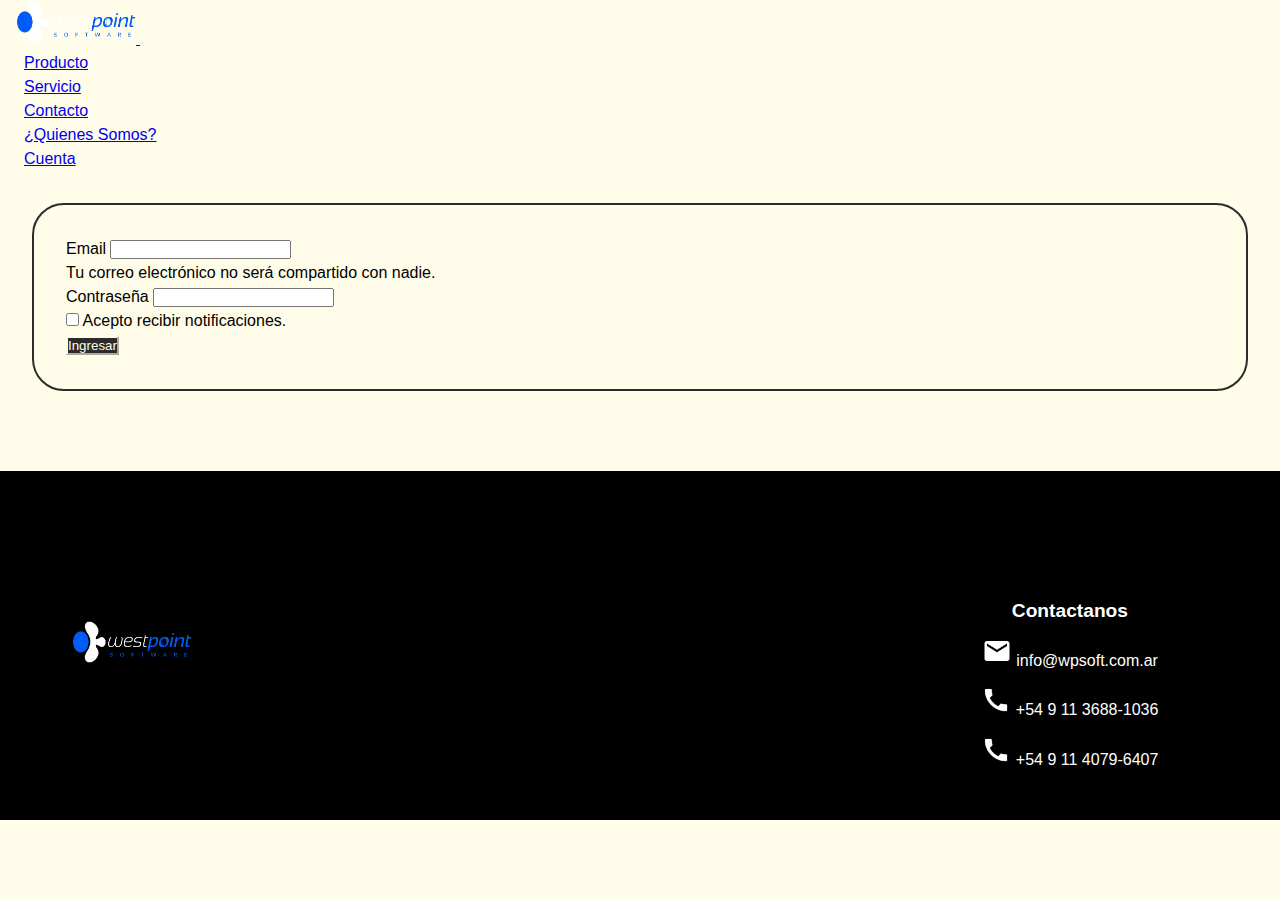
<file: account.html>
<!DOCTYPE html>
<html lang="en">
<head>
    <meta charset="UTF-8">
    <meta http-equiv="X-UA-Compatible" content="IE=edge">
    <meta name="viewport" content="width=device-width, initial-scale=1.0">
    <title>West Point Software | Cuenta</title>
    <link href="https://cdn.jsdelivr.net/npm/bootstrap@5.1.3/dist/css/bootstrap.min.css" rel="stylesheet" integrity="sha384-1BmE4kWBq78iYhFldvKuhfTAU6auU8tT94WrHftjDbrCEXSU1oBoqyl2QvZ6jIW3" crossorigin="anonymous">
    <link rel="stylesheet" href="./css/styles.css">
    <link rel="icon" href="./img/WPSoft Favicon.png">
    <link rel="stylesheet" href="https://cdnjs.cloudflare.com/ajax/libs/animate.css/4.1.1/animate.min.css"/>
</head>
<body>
    <header class="header">
        <nav class="navbar navbar-expand-lg navbar-dark bg-black">
            <div class="container-fluid">
                <a class="navbar-brand" href="./index.html">
                    <img src="./img/WPSoft Logo.png" alt="West Point Software Logo" width="120" class="d-inline-block align-top">
                </a>
                <button class="navbar-toggler" type="button" data-bs-toggle="collapse" data-bs-target="#navbarNav" aria-controls="navbarNav" aria-expanded="false" aria-label="Toggle navigation">
                    <span class="navbar-toggler-icon"></span>
                </button>
                <div class="collapse navbar-collapse" id="navbarNav">
                    <ul class="navbar-nav ms-auto text-center">
                        <li class="nav-item">
                            <a class="nav-link active" aria-current="page" href="./product.html">Producto</a>
                        </li>
                        <li class="nav-item">
                            <a class="nav-link active" aria-current="page" href="./services.html">Servicio</a>
                        </li>
                        <li class="nav-item">
                            <a class="nav-link active" aria-current="page" href="./contact.html">Contacto</a>
                        </li>
                        <li class="nav-item">
                            <a class="nav-link active" aria-current="page" href="./who.html">¿Quienes Somos?</a>
                        </li>
                        <li class="nav-item">
                            <a class="nav-link active" aria-current="page" href="./account.html">Cuenta</a>
                        </li>
                    </ul>
                </div>
            </div>
        </nav>
    </header>
    <main>
        <form class="form animate__animated animate__backInUp">
          <div class="mb-3">
            <label for="exampleInputEmail1" class="form-label">Email</label>
            <input type="email" class="form-control" id="exampleInputEmail1" aria-describedby="emailHelp">
            <div id="emailHelp" class="form-text">Tu correo electrónico no será compartido con nadie.</div>
          </div>
          <div class="mb-3">
            <label for="exampleInputPassword1" class="form-label">Contraseña</label>
            <input type="password" class="form-control" id="exampleInputPassword1">
          </div>
          <div class="mb-3 form-check">
            <input type="checkbox" class="form-check-input" id="exampleCheck1">
            <label class="form-check-label" for="exampleCheck1">Acepto recibir notificaciones.</label>
          </div>
          <button type="submit" class="btn btn-primary">Ingresar</button>
      </form>
    </main>
    <footer class="footer">
        <div class="footer__logo">
            <ul><li><a href="index.html"><img src="./img/WPSoft Logo.png" alt="West Point Software Logo" width="120rem"></a></li></ul>
        </div>
        <div class="footer__contact">
          <ul>
              <h3>Contactanos</h3>
              <div class="footer__contact--items">
                  <li><a class="whatsapp--link" target="_blank" href=""><img src="./img/emailBlanco.png" alt="Email" width="30rem"> info@wpsoft.com.ar</a></li>
                  <li><a class="whatsapp--link" target="_blank" href=""><img src="./img/phoneBlanco.png" alt="Celular" width="30rem"> +54 9 11 3688-1036</a></li>
                  <li><a class="whatsapp--link" target="_blank" href=""><img src="./img/phoneBlanco.png" alt="Celular" width="30rem"> +54 9 11 4079-6407</a></li>
              </div>
          </ul>
      </div>
    </footer>

    <script src="./js/wow.min.js"></script>
    <script>
        new WOW().init();
    </script>
    <script src="https://cdn.jsdelivr.net/npm/bootstrap@5.1.3/dist/js/bootstrap.bundle.min.js" integrity="sha384-ka7Sk0Gln4gmtz2MlQnikT1wXgYsOg+OMhuP+IlRH9sENBO0LRn5q+8nbTov4+1p" crossorigin="anonymous"></script>
    <script src="https://cdn.jsdelivr.net/npm/@popperjs/core@2.10.2/dist/umd/popper.min.js" integrity="sha384-7+zCNj/IqJ95wo16oMtfsKbZ9ccEh31eOz1HGyDuCQ6wgnyJNSYdrPa03rtR1zdB" crossorigin="anonymous"></script>
    <script src="https://cdn.jsdelivr.net/npm/bootstrap@5.1.3/dist/js/bootstrap.min.js" integrity="sha384-QJHtvGhmr9XOIpI6YVutG+2QOK9T+ZnN4kzFN1RtK3zEFEIsxhlmWl5/YESvpZ13" crossorigin="anonymous"></script>
</body>
</html>
</file>
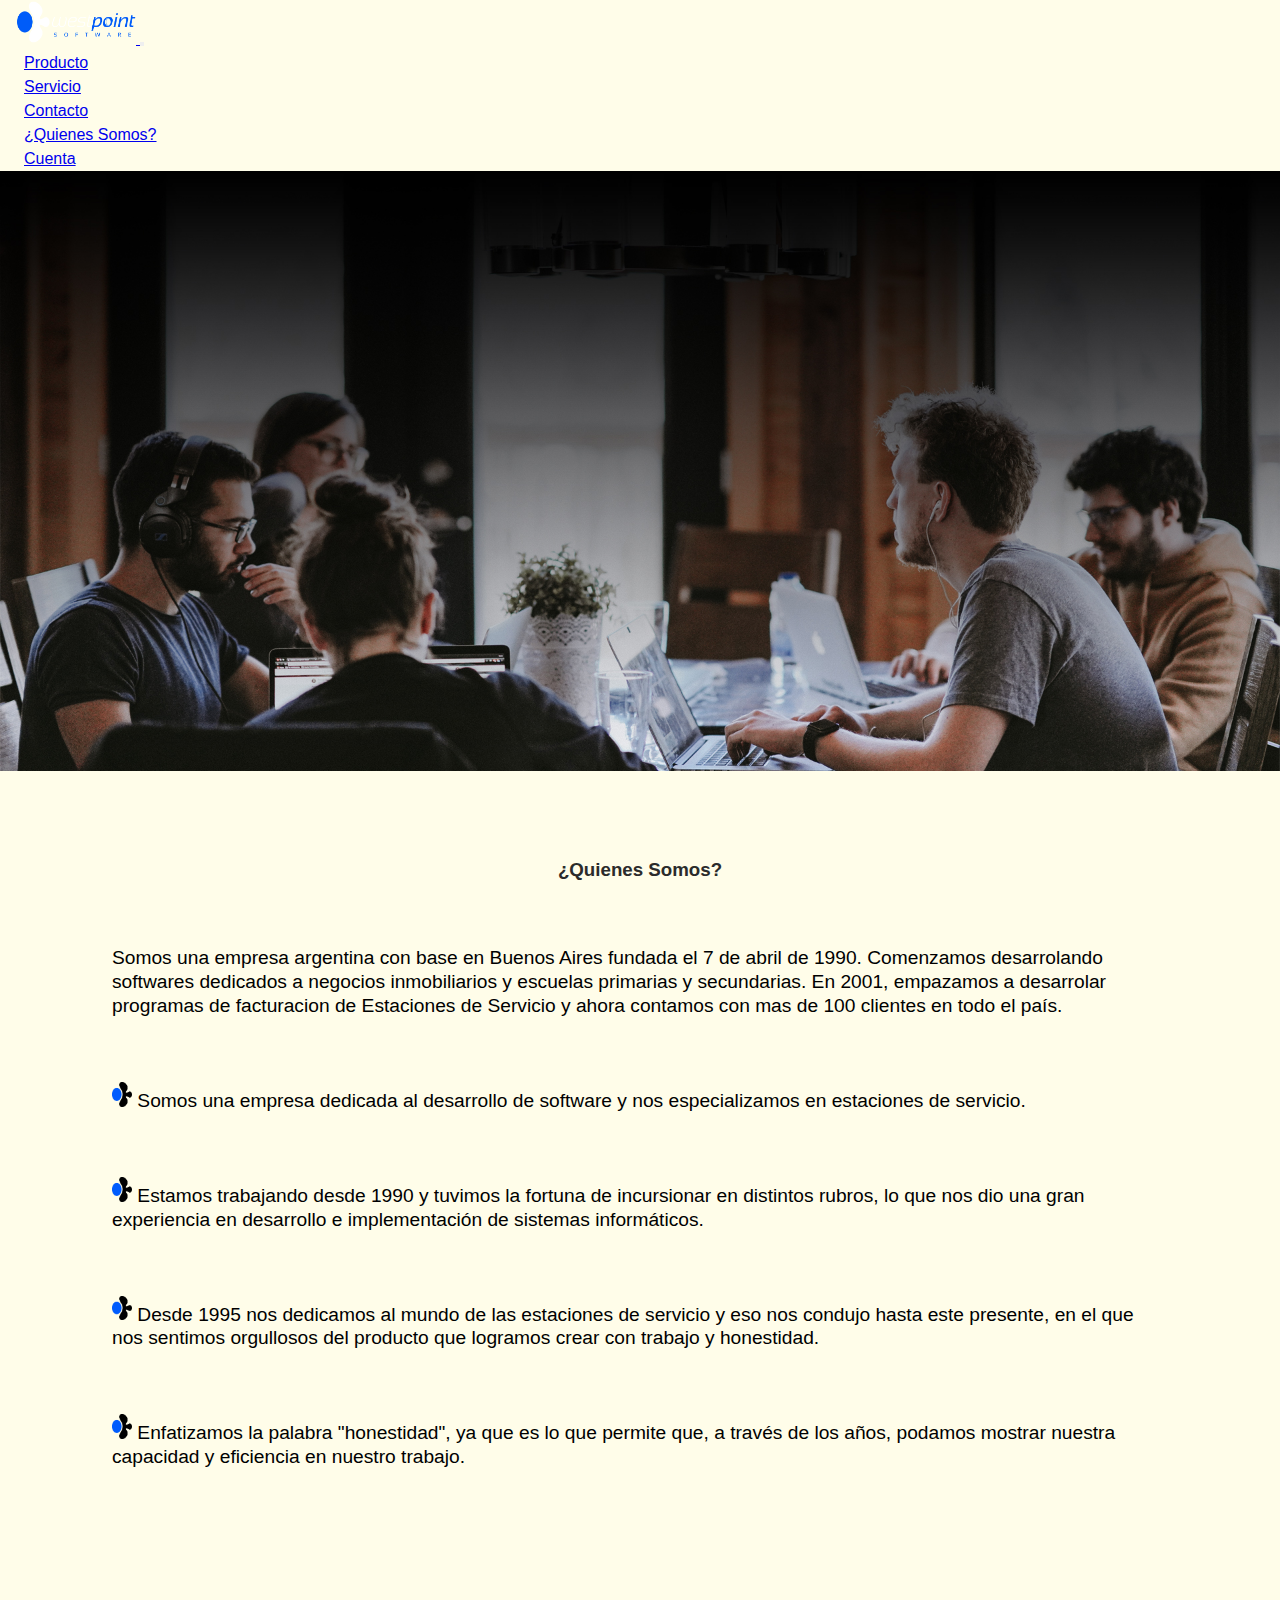
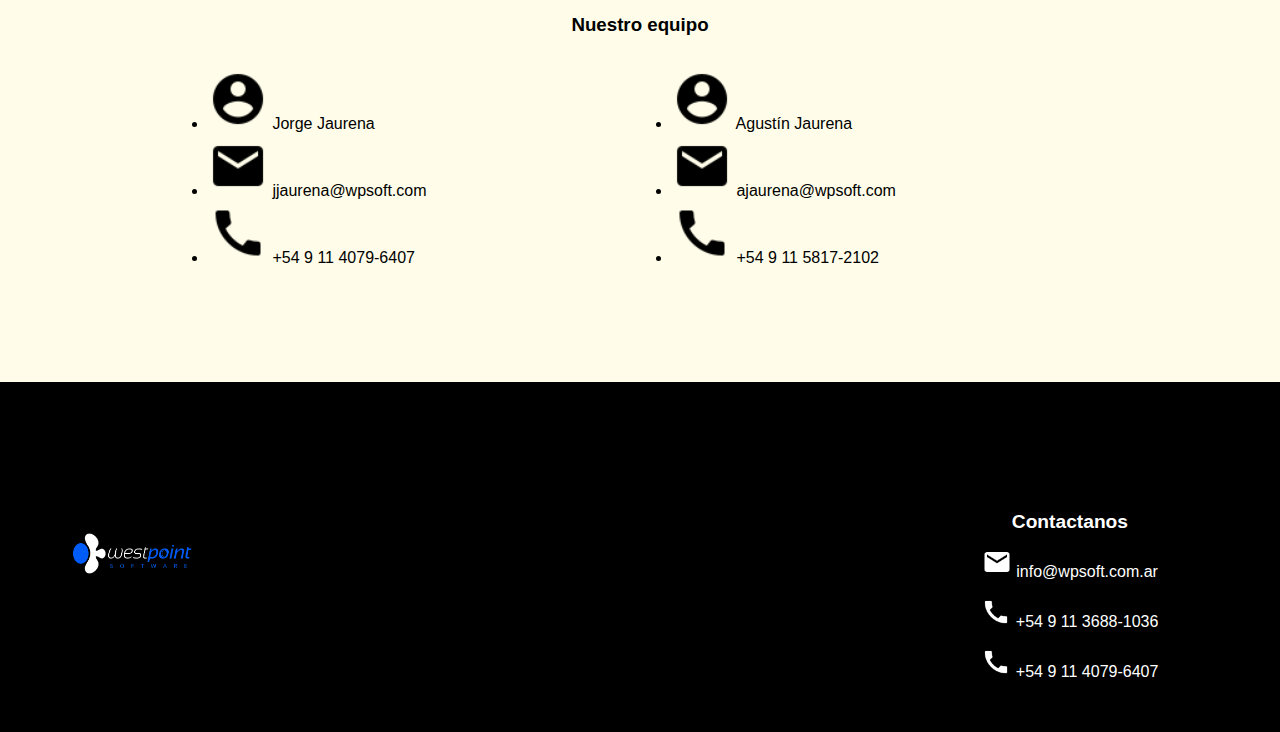
<file: who.html>
<!DOCTYPE html>
<html lang="en">
<head>
    <meta charset="UTF-8">
    <meta http-equiv="X-UA-Compatible" content="IE=edge">
    <meta name="viewport" content="width=device-width, initial-scale=1.0">
    <title>¿Quiénes Somos?</title>
    <link href="https://cdn.jsdelivr.net/npm/bootstrap@5.1.3/dist/css/bootstrap.min.css" rel="stylesheet" integrity="sha384-1BmE4kWBq78iYhFldvKuhfTAU6auU8tT94WrHftjDbrCEXSU1oBoqyl2QvZ6jIW3" crossorigin="anonymous">
    <link rel="stylesheet" href="./css/styles.css">
    <link rel="icon" href="./img/WPSoft Favicon.png">
    <link rel="stylesheet" href="https://cdnjs.cloudflare.com/ajax/libs/animate.css/4.1.1/animate.min.css"/>
</head>
<body>
    <header class="header">
        <nav class="navbar navbar-expand-lg navbar-dark bg-black">
            <div class="container-fluid">
                <a class="navbar-brand" href="./index.html">
                    <img src="./img/WPSoft Logo.png" alt="West Point Software Logo" width="120" class="d-inline-block align-top">
                </a>
                <button class="navbar-toggler" type="button" data-bs-toggle="collapse" data-bs-target="#navbarNav" aria-controls="navbarNav" aria-expanded="false" aria-label="Toggle navigation">
                    <span class="navbar-toggler-icon"></span>
                </button>
                <div class="collapse navbar-collapse" id="navbarNav">
                    <ul class="navbar-nav ms-auto text-center">
                        <li class="nav-item">
                            <a class="nav-link active" aria-current="page" href="./product.html">Producto</a>
                        </li>
                        <li class="nav-item">
                            <a class="nav-link active" aria-current="page" href="./services.html">Servicio</a>
                        </li>
                        <li class="nav-item">
                            <a class="nav-link active" aria-current="page" href="./contact.html">Contacto</a>
                        </li>
                        <li class="nav-item">
                            <a class="nav-link active" aria-current="page" href="./who.html">¿Quienes Somos?</a>
                        </li>
                        <li class="nav-item">
                            <a class="nav-link active" aria-current="page" href="./account.html">Cuenta</a>
                        </li>
                    </ul>
                </div>
            </div>
        </nav>
    </header>
    <main>
        <section class="top__img wow animate__animated animate__pulse">          
            <div class=".tittle-img--top">
                <img class="imgTop" src="./img/whoWeAre_1.jpg" alt="West Point Software">
            </div>         
        </section>
        <section class="product wow animate__animated animate__bounceInLeft">
            <div class="tittleSection">
                <h3>¿Quienes Somos?</h3>
            </div>
            <div class="product__descrptn--container">
                <div class="product__descrptn">
                    <p class="primerExtend textDescrptn">
                        Somos una empresa argentina con base en Buenos Aires fundada el 7 de abril de 1990. Comenzamos desarrolando softwares dedicados a negocios inmobiliarios y escuelas primarias y secundarias. En 2001, empazamos a desarrolar programas de facturacion de Estaciones de Servicio y ahora contamos con mas de 100 clientes en todo el país. 
                    </p>
                    <p class="primerExtend textDescrptn"> 
                        <img src="./img/WPSoft Favicon Black.png" alt="" width="20rem"> Somos una empresa dedicada al desarrollo de software y nos especializamos en estaciones de servicio.
                    </p>
                    <p class="primerExtend textDescrptn">
                        <img src="./img/WPSoft Favicon Black.png" alt="" width="20rem"> Estamos trabajando desde 1990 y tuvimos la fortuna de incursionar en distintos rubros, lo que nos dio una gran experiencia en desarrollo e implementación de sistemas informáticos.</p>
                    
                    <p class="primerExtend textDescrptn">
                        <img src="./img/WPSoft Favicon Black.png" alt="" width="20rem"> Desde 1995 nos dedicamos al mundo de las estaciones de servicio y eso nos condujo hasta este presente, en el que nos sentimos orgullosos del producto que logramos crear con trabajo y honestidad.</p>
                    
                    <p class="primerExtend textDescrptn">
                        <img src="./img/WPSoft Favicon Black.png" alt="" width="20rem"> Enfatizamos la palabra "honestidad", ya que es lo que permite que, a través de los años, podamos mostrar nuestra capacidad y eficiencia en nuestro trabajo.</p>
                        
                    </p>
                </div>
            </div>
        <section>
            <div>
                <h3>Nuestro equipo</h3>
            </div>
            <div>
                <section class="contact">
                    <div class="card" style="width: 25rem;">
                        <ul class="list-group list-group-flush">
                            <li class="list-group-item">
                                <img src="./img/baseline_account_circle_black_24dp.png" alt="West Point Software Contacto" width="15%"> Jorge Jaurena</li>
                            <li class="list-group-item">
                                <img src="./img/baseline_email_black_24dp.png" alt="Email" width="15%"> jjaurena@wpsoft.com
                            </li>
                            <li class="list-group-item">
                                <img src="./img/baseline_call_black_24dp.png" alt="Celular" width="15%"> +54 9 11 4079-6407
                            </li>
                        </ul>
                    </div>
                    <div class="card" style="width: 25rem;">
                        <ul class="list-group list-group-flush">
                            <li class="list-group-item">
                                <img src="./img/baseline_account_circle_black_24dp.png" alt="West Point Software Contacto" width="15%"> Agustín Jaurena</li>
                            <li class="list-group-item">
                                <img src="./img/baseline_email_black_24dp.png" alt="Email" width="15%"> ajaurena@wpsoft.com
                            </li>
                            <li class="list-group-item">
                                <img src="./img/baseline_call_black_24dp.png" alt="Celular" width="15%"> +54 9 11 5817-2102
                            </li>
                        </ul>
                    </div>
                </section>
            </div>
        </section>  
    </main>
    <footer class="footer">
        <div class="footer__logo">
            <ul><li><a href="index.html"><img src="./img/WPSoft Logo.png" alt="West Point Software Logo" width="120rem"></a></li></ul>
        </div>
        <div class="footer__contact">
            <ul>
                <h3>Contactanos</h3>
                <div class="footer__contact--items">
                    <li><a class="whatsapp--link" target="_blank" href=""><img src="./img/emailBlanco.png" alt="Email" width="30rem"> info@wpsoft.com.ar</a></li>
                    <li><a class="whatsapp--link" target="_blank" href=""><img src="./img/phoneBlanco.png" alt="Celular" width="30rem"> +54 9 11 3688-1036</a></li>
                    <li><a class="whatsapp--link" target="_blank" href=""><img src="./img/phoneBlanco.png" alt="Celular" width="30rem"> +54 9 11 4079-6407</a></li>
                </div>
            </ul>
        </div>
</footer>

<script src="./js/wow.min.js"></script>
    <script>
        new WOW().init();
    </script>
    <script src="https://cdn.jsdelivr.net/npm/bootstrap@5.1.3/dist/js/bootstrap.bundle.min.js" integrity="sha384-ka7Sk0Gln4gmtz2MlQnikT1wXgYsOg+OMhuP+IlRH9sENBO0LRn5q+8nbTov4+1p" crossorigin="anonymous"></script>
    <script src="https://cdn.jsdelivr.net/npm/@popperjs/core@2.10.2/dist/umd/popper.min.js" integrity="sha384-7+zCNj/IqJ95wo16oMtfsKbZ9ccEh31eOz1HGyDuCQ6wgnyJNSYdrPa03rtR1zdB" crossorigin="anonymous"></script>
    <script src="https://cdn.jsdelivr.net/npm/bootstrap@5.1.3/dist/js/bootstrap.min.js" integrity="sha384-QJHtvGhmr9XOIpI6YVutG+2QOK9T+ZnN4kzFN1RtK3zEFEIsxhlmWl5/YESvpZ13" crossorigin="anonymous"></script>
</body>
</html>
</file>
<file: css/styles.css>
/*MAPS*/
.email--link {
  color: #FFFDE9;
}

.whatsapp--link {
  color: #FFFDE9;
}

/*MAP-GET*/
.tittleSection {
  color: #2B2B2B;
}

/*EXTEND*/
.primerExtend, .segundoExtend {
  font-size: 1.2rem;
  margin: 0 5rem 0 5rem;
}

.segundoExtend {
  font-style: italic;
}

/*MIXIN*/
.textDescrptn {
  text-align: left;
  padding: 2rem;
}

/*@import"maps";
@import"extend";
@import"mixin";*/
* {
  padding: 0%;
  margin: 0%;
}

/*----------BODY----------*/
body {
  font-family: -apple-system, BlinkMacSystemFont, 'Segoe UI', Roboto, Oxygen, Ubuntu, Cantarell, 'Open Sans', 'Helvetica Neue', sans-serif, 'Poppins', sans-serif;
  line-height: 1.5rem;
  background-color: #FFFDE9;
}

h1 {
  font-size: 4rem;
  color: #FFFDE9;
  width: 100%;
  text-align: center;
}

h2 {
  padding: 5rem;
  text-align: center;
  color: #2B2B2B;
  font-size: 2.5rem;
}

h3 {
  padding: 5rem 5rem 0rem 5rem;
  text-align: center;
}

.button {
  text-align: center;
  padding: 2rem;
}

.button li {
  list-style: none;
}

.button a {
  color: black;
  -webkit-text-decoration-line: none;
          text-decoration-line: none;
  font-size: 1.1rem;
  padding: 0.5rem;
  -webkit-transition: 0.2s;
  transition: 0.2s;
  border-radius: 1rem;
}

.button :hover {
  background-color: #f0f0f0;
}

.submit__button {
  text-align: center;
  font-size: 1.5rem;
  padding: 5rem;
}

.submit__button form {
  padding: 5rem;
}

.submit__button input {
  font-size: 1.2rem;
  padding-top: 0.5rem;
  padding-bottom: 0.5rem;
  padding-left: 1.5rem;
  padding-right: 1.5rem;
}

.btn {
  background-color: #2B2B2B;
  border-color: #FFFDE9;
  color: #FFFDE9;
}

/*----------HEADER----------*/
.header .navbar-brand {
  margin-left: 1rem;
}

.header #navbarNav {
  margin-right: 1rem;
}

.header li {
  padding-left: 1.5rem;
}

.header a {
  border-radius: 1rem;
}

.header a:hover {
  background-color: #373737;
  -webkit-transition: 0.5s;
  transition: 0.5s;
}

/*----------MAIN IMAGE----------*/
.top__img img {
  width: 100%;
}

/*----------PRODUCT SECTION----------*/
.product__descrptn--container {
  display: -webkit-box;
  display: -ms-flexbox;
  display: flex;
  -ms-flex-wrap: wrap;
      flex-wrap: wrap;
  -webkit-box-pack: center;
      -ms-flex-pack: center;
          justify-content: center;
}

.product_descrptn--img {
  padding: 2rem;
  display: -webkit-box;
  display: -ms-flexbox;
  display: flex;
  -ms-flex-pack: distribute;
      justify-content: space-around;
}

.product_descrptn--img img {
  border-radius: 1rem;
  border: 1px solid;
  border-color: #2B2B2B;
}

.product_descrptn--img :hover {
  -webkit-transition: 0.5s;
  transition: 0.5s;
  -webkit-transform: scale(1.1);
          transform: scale(1.1);
  z-index: 2;
}

.product__descrptn {
  padding: 2rem 0rem 2rem 0rem;
  width: 100%;
}

.tittleSection {
  padding-bottom: 0rem;
}

.subtittleSection {
  text-align: center;
  padding: 0rem 1rem 1rem 1rem;
}

.subtittleSection h4 {
  margin: 0;
}

/*----------SERVICES SECTION----------*/
.services__descrptn {
  display: -webkit-box;
  display: -ms-flexbox;
  display: flex;
  -webkit-box-pack: center;
      -ms-flex-pack: center;
          justify-content: center;
  -ms-flex-wrap: wrap;
      flex-wrap: wrap;
  -ms-flex-line-pack: center;
      align-content: center;
  padding: 2rem;
  margin: auto;
}

.service--container {
  text-align: center;
  padding-left: 1rem;
  padding-right: 1rem;
  padding-top: 5rem;
  padding-bottom: 5rem;
  background-color: #f0f0f0;
  border-radius: 1rem;
  margin: 2rem;
  width: 50%;
}

.service--container p {
  padding-bottom: 2rem;
}

.services__descrptn--container {
  text-align: center;
}

.services__descrptn--container .services-text {
  margin: auto;
  padding: 2rem;
  width: 85%;
}

.services__container {
  display: -webkit-box;
  display: -ms-flexbox;
  display: flex;
  -ms-flex-pack: distribute;
      justify-content: space-around;
  -ms-flex-wrap: wrap;
      flex-wrap: wrap;
  padding: 2rem;
}

.card {
  margin: 2rem;
}

.card-img-top {
  padding: 2rem;
  border-radius: 2rem;
}

/*----------WHO WE WORK WITH SECTION----------*/
.who__work__whith--container {
  display: -webkit-box;
  display: -ms-flexbox;
  display: flex;
  -webkit-box-pack: space-evenly;
      -ms-flex-pack: space-evenly;
          justify-content: space-evenly;
  -ms-flex-wrap: wrap;
      flex-wrap: wrap;
  -webkit-box-align: center;
      -ms-flex-align: center;
          align-items: center;
  padding: 3rem;
  margin: 2rem;
  background-color: black;
  border-radius: 10rem;
}

.who__work__whith--container img {
  width: 15rem;
}

.who__work__whith--container :hover {
  -webkit-transition: 0.5s;
  transition: 0.5s;
  -webkit-transform: scale(1.3);
          transform: scale(1.3);
  z-index: 2;
}

/*----------WHO WE ARE SECTION----------*/
.who__descrptn {
  padding: 2rem 0rem 2rem 0rem;
  width: 100%;
}

.who__img {
  padding: 2rem;
  display: -webkit-box;
  display: -ms-flexbox;
  display: flex;
  -ms-flex-pack: distribute;
      justify-content: space-around;
}

.who__img img {
  border-radius: 1rem;
  border: 1px solid;
  border-color: #2B2B2B;
}

.who__img :hover {
  -webkit-transition: 0.5s;
  transition: 0.5s;
  -webkit-transform: scale(1.1);
          transform: scale(1.1);
  z-index: 2;
}

/*----------CONTACT----------*/
.contact {
  display: -webkit-box;
  display: -ms-flexbox;
  display: flex;
  -ms-flex-wrap: wrap;
      flex-wrap: wrap;
  -webkit-box-pack: center;
      -ms-flex-pack: center;
          justify-content: center;
}

.contact__info--container {
  padding: 1.5rem;
  text-align: center;
}

.contact__info--container img {
  width: 3rem;
  height: 3rem;
}

.contact__container {
  display: -ms-grid;
  display: grid;
  -ms-grid-rows: 100px 150px 200px;
      grid-template-rows: 100px 150px 200px;
  -ms-grid-columns: 500px;
      grid-template-columns: 500px;
}

.contact__names {
  padding: 2rem;
  text-align: center;
}

h4 {
  padding: rem;
}

:root {
  --animate-duration: 1s;
  --animate-delay: 2s;
}

/*----------ACCOUNT----------*/
.form {
  margin: 2rem;
  padding: 2rem;
  border: 2px solid;
  border-radius: 2rem;
  border-color: #2B2B2B;
}

/*----------FOOTER----------*/
.footer {
  background-color: black;
  display: -webkit-box;
  display: -ms-flexbox;
  display: flex;
  -ms-flex-wrap: wrap;
      flex-wrap: wrap;
  -webkit-box-pack: justify;
      -ms-flex-pack: justify;
          justify-content: space-between;
  -webkit-box-align: center;
      -ms-flex-align: center;
          align-items: center;
  padding: 2rem;
  margin-top: 5rem;
}

.footer__logo {
  padding: 1rem;
  padding-left: 2.5rem;
}

.footer__contact {
  padding: 1rem;
  padding-right: 2.5rem;
}

.footer__contact ul h3 {
  color: white;
  font-size: 1.2rem;
}

.footer__contact ul li {
  list-style: none;
  padding-top: 0.8rem;
  display: -webkit-box;
  display: -ms-flexbox;
  display: flex;
  -webkit-box-pack: center;
      -ms-flex-pack: center;
          justify-content: center;
}

.footer__contact a {
  color: white;
  text-decoration: none;
}

.footer__contact a:hover {
  text-decoration: underline;
}

.footer__contact--items {
  text-align: center;
}
/*# sourceMappingURL=styles.css.map */
</file>
